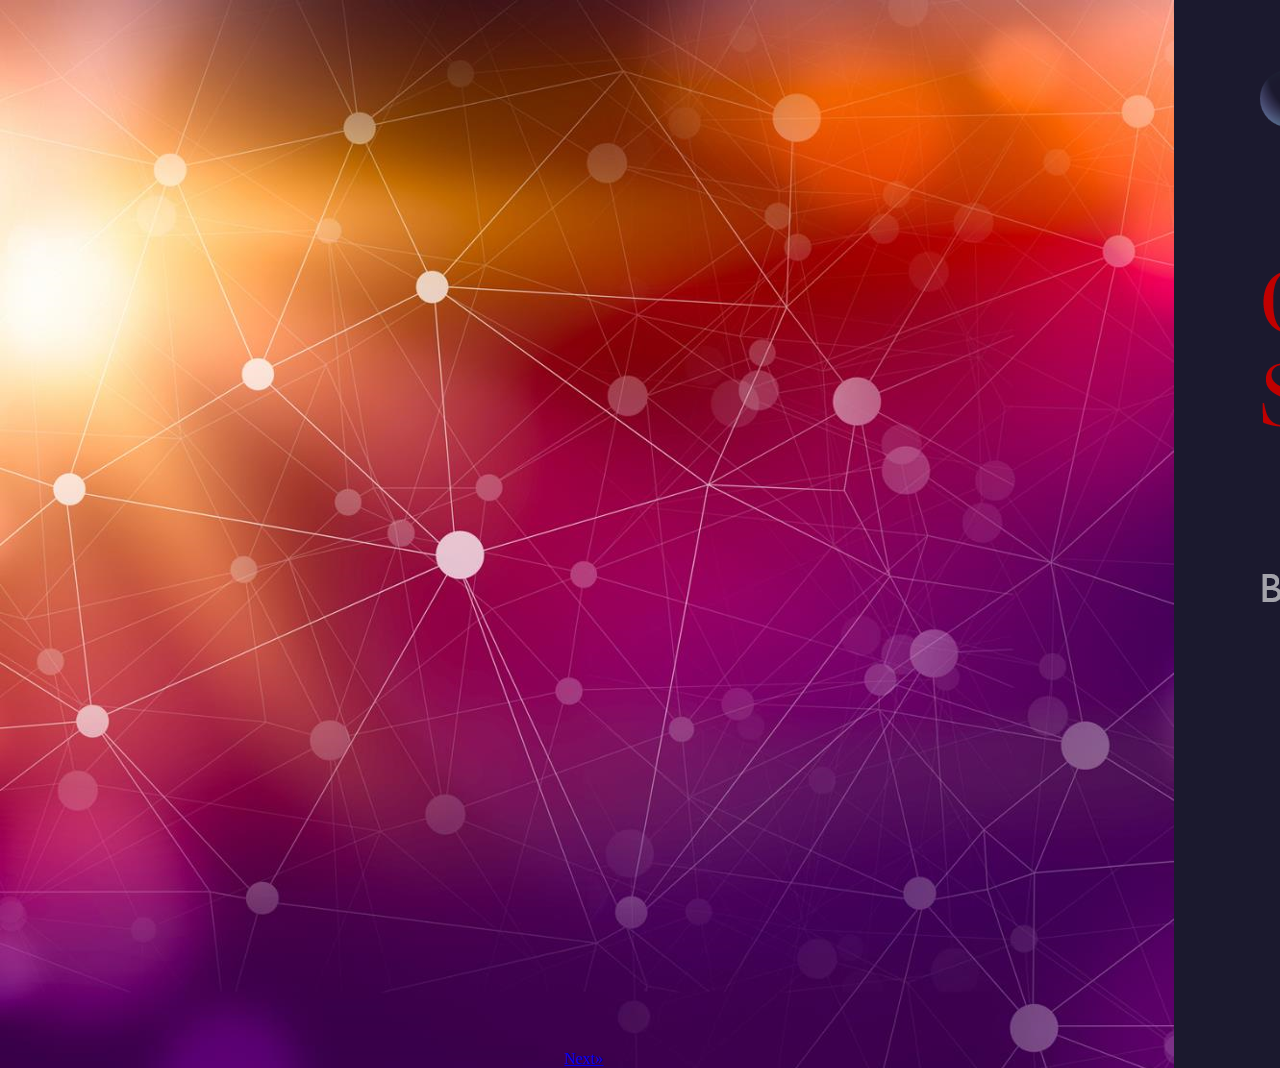
<file: index.html>
<!DOCTYPE html>
<html lang="en">
<head>
    <meta charset="UTF-8">
    <meta http-equiv="X-UA-Compatible" content="IE=edge">
    <meta name="viewport" content="width=device-width, initial-scale=1.0">
    <title>Document</title>
    <link rel="stylesheet" href="styles.css">
</head>
<body>
    <div class="frame">
        <a href="s1/index.html" class="botton1">Next»</a>
    </div>
</body>
</html>
</file>
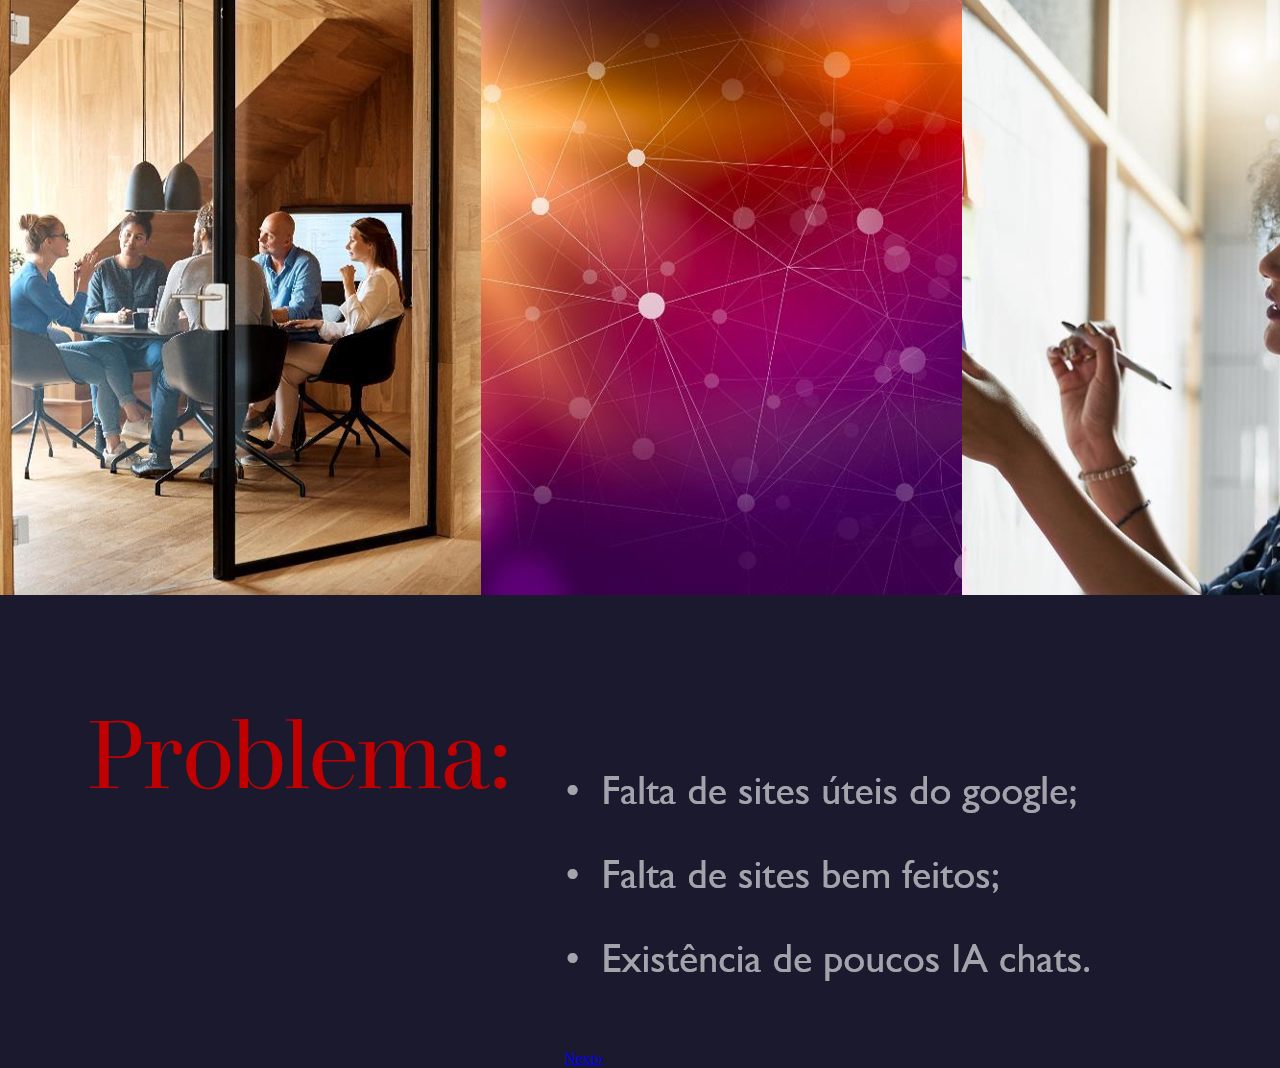
<file: s1/index.html>
<!DOCTYPE html>
<html lang="en">
<head>
    <meta charset="UTF-8">
    <meta http-equiv="X-UA-Compatible" content="IE=edge">
    <meta name="viewport" content="width=device-width, initial-scale=1.0">
    <title>Document</title>
    <link rel="stylesheet" href="styles.css">
</head>
<body>
    <div class="frame">
        <a href="s2/index.html" class="botton1">Next»</a>
    </div>
</body>
</html>
</file>
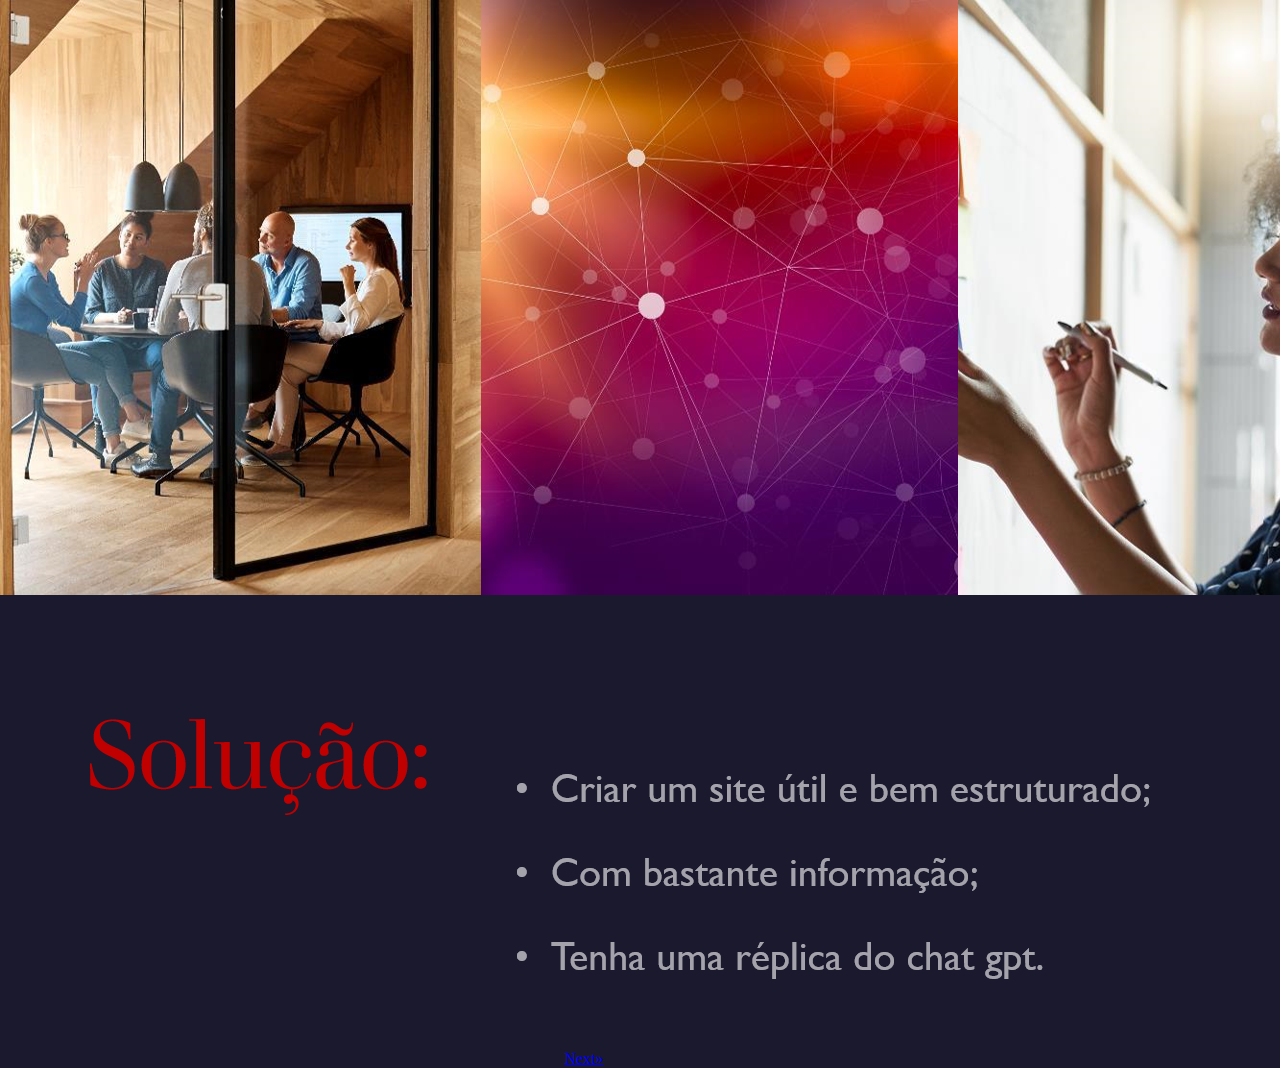
<file: s1/s2/index.html>
<!DOCTYPE html>
<html lang="en">
<head>
    <meta charset="UTF-8">
    <meta http-equiv="X-UA-Compatible" content="IE=edge">
    <meta name="viewport" content="width=device-width, initial-scale=1.0">
    <title>Document</title>
    <link rel="stylesheet" href="styles.css">
</head>
<body>
    <div class="frame">
        <a href="s3/index.html" class="botton1">Next»</a>
    </div>
</body>
</html>
</file>
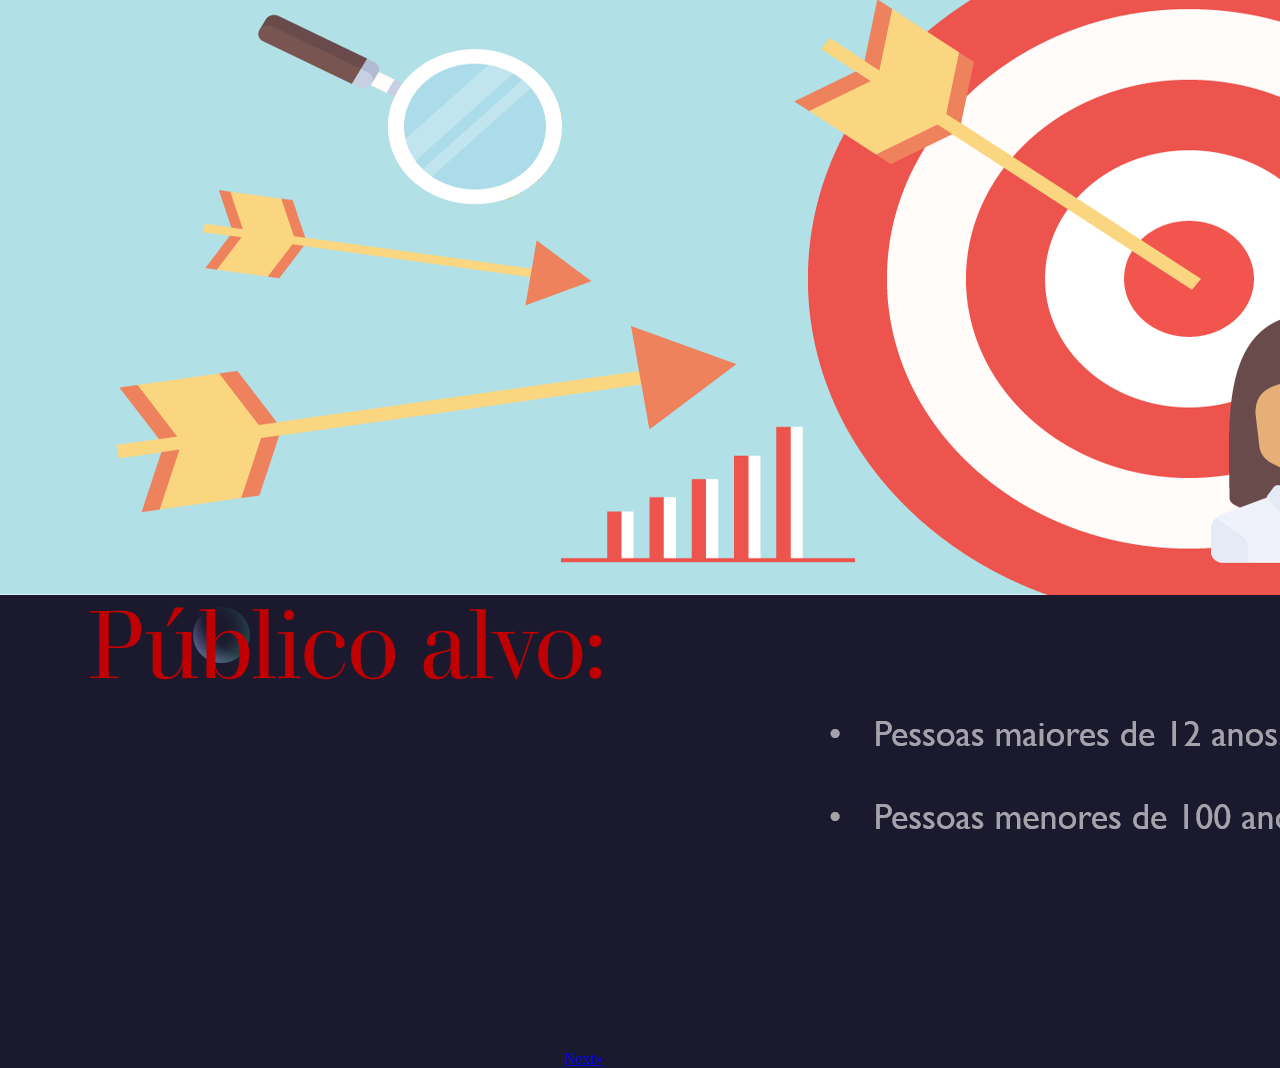
<file: s1/s2/s3/index.html>
<!DOCTYPE html>
<html lang="en">
<head>
    <meta charset="UTF-8">
    <meta http-equiv="X-UA-Compatible" content="IE=edge">
    <meta name="viewport" content="width=device-width, initial-scale=1.0">
    <title>Document</title>
    <link rel="stylesheet" href="styles.css">
</head>
<body>
    <div class="frame">
        <a href="s4/index.html" class="botton1">Next»</a>
    </div>
</body>
</html>
</file>
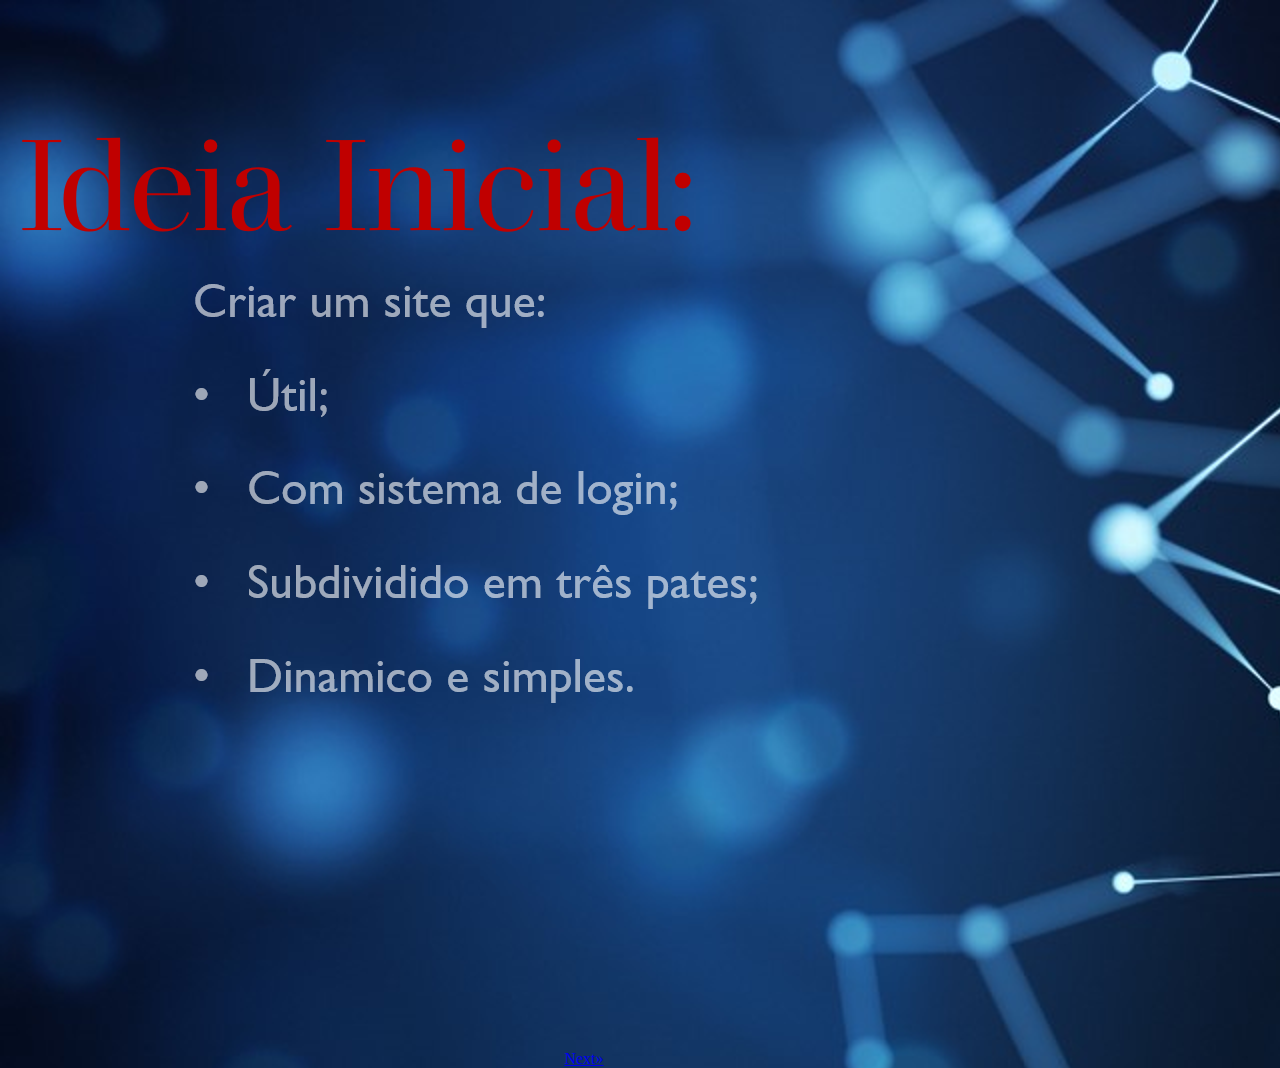
<file: s1/s2/s3/s4/index.html>
<!DOCTYPE html>
<html lang="en">
<head>
    <meta charset="UTF-8">
    <meta http-equiv="X-UA-Compatible" content="IE=edge">
    <meta name="viewport" content="width=device-width, initial-scale=1.0">
    <title>Document</title>
    <link rel="stylesheet" href="styles.css">
</head>
<body>
    <div class="frame">
        <a href="s5/index.html" class="botton1">Next»</a>
    </div>
</body>
</html>
</file>
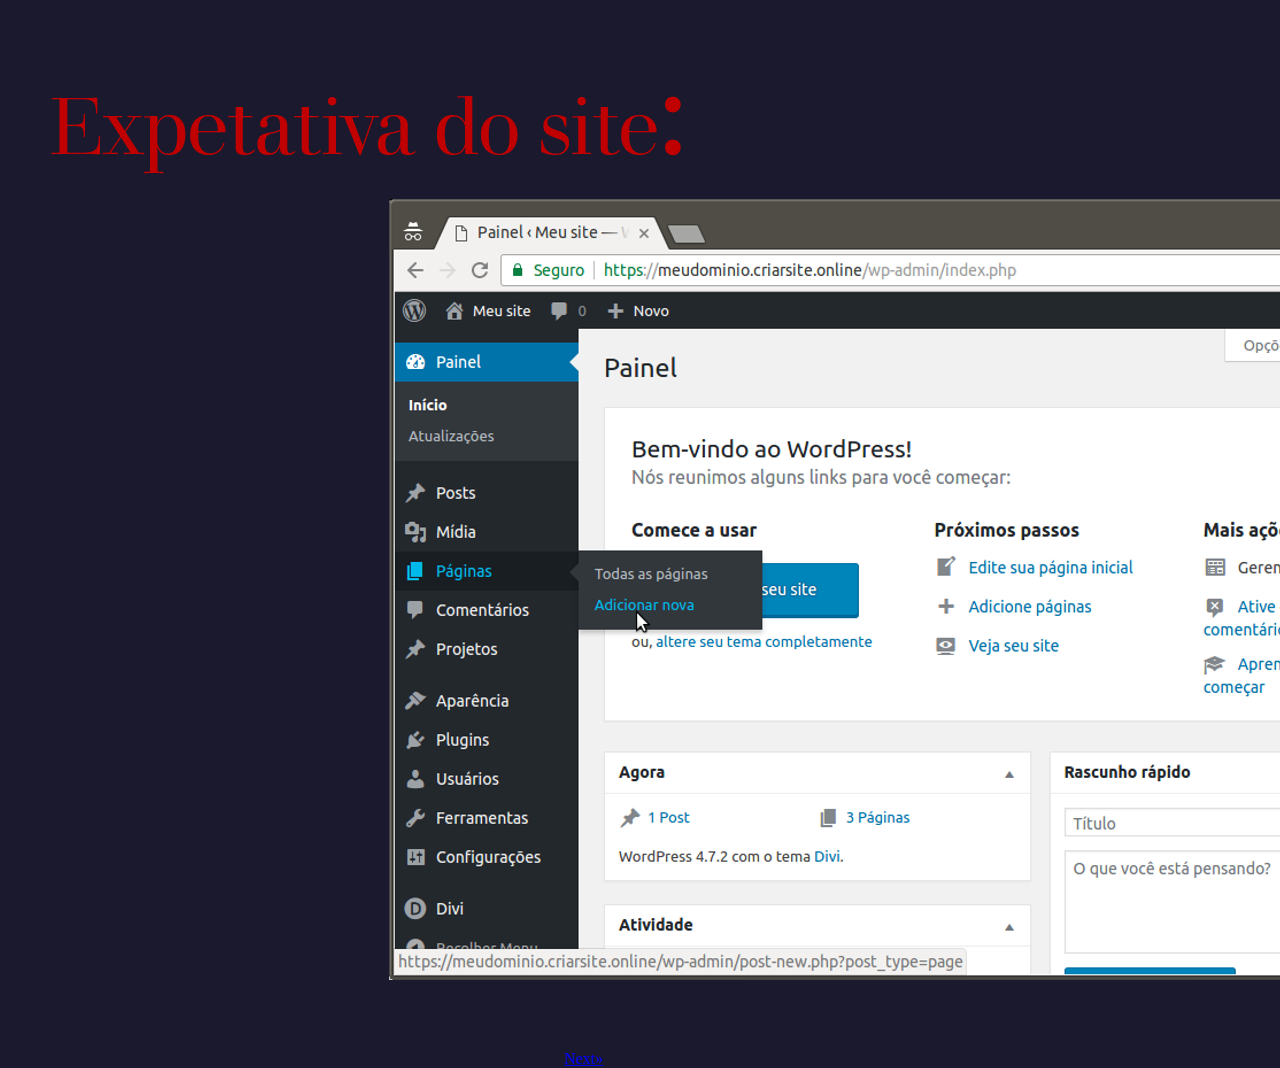
<file: s1/s2/s3/s4/s5/index.html>
<!DOCTYPE html>
<html lang="en">
<head>
    <meta charset="UTF-8">
    <meta http-equiv="X-UA-Compatible" content="IE=edge">
    <meta name="viewport" content="width=device-width, initial-scale=1.0">
    <title>Document</title>
    <link rel="stylesheet" href="styles.css">
</head>
<body>
    <div class="frame">
        <a href="s6/index.html" class="botton1">Next»</a>
    </div>
</body>
</html>
</file>
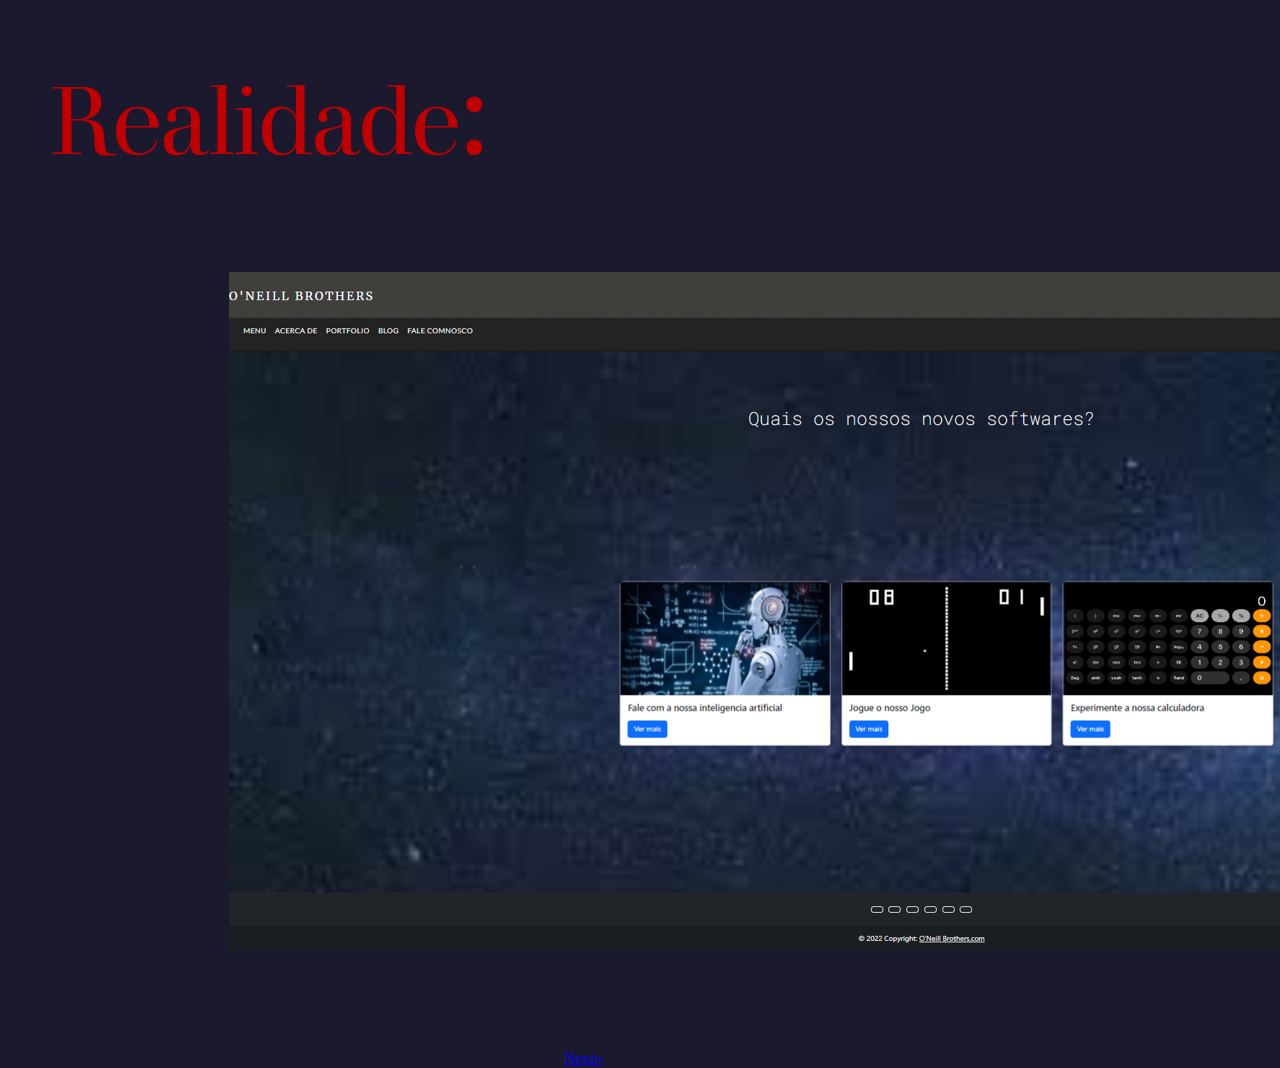
<file: s1/s2/s3/s4/s5/s6/index.html>
<!DOCTYPE html>
<html lang="en">
<head>
    <meta charset="UTF-8">
    <meta http-equiv="X-UA-Compatible" content="IE=edge">
    <meta name="viewport" content="width=device-width, initial-scale=1.0">
    <title>Document</title>
    <link rel="stylesheet" href="styles.css">
</head>
<body>
    <div class="frame">
        <a href="s7/index.html" class="botton1">Next»</a>
    </div>
</body>
</html>
</file>
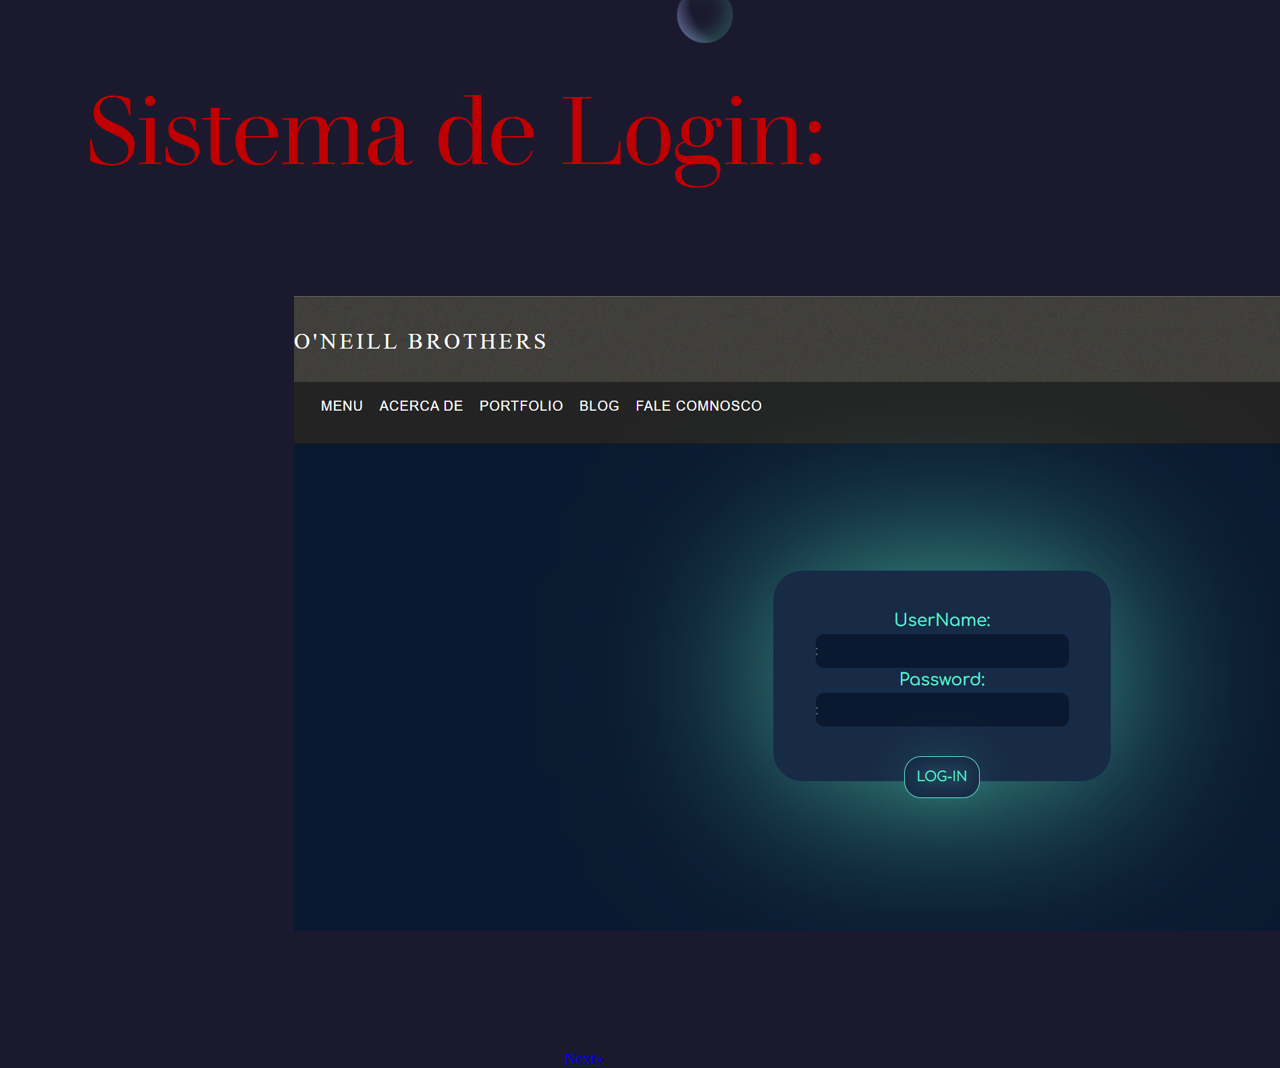
<file: s1/s2/s3/s4/s5/s6/s7/index.html>
<!DOCTYPE html>
<html lang="en">
<head>
    <meta charset="UTF-8">
    <meta http-equiv="X-UA-Compatible" content="IE=edge">
    <meta name="viewport" content="width=device-width, initial-scale=1.0">
    <title>Document</title>
    <link rel="stylesheet" href="styles.css">
</head>
<body>
    <div class="frame">
        <a href="s8/index.html" class="botton1">Next»</a>
    </div>
</body>
</html>
</file>
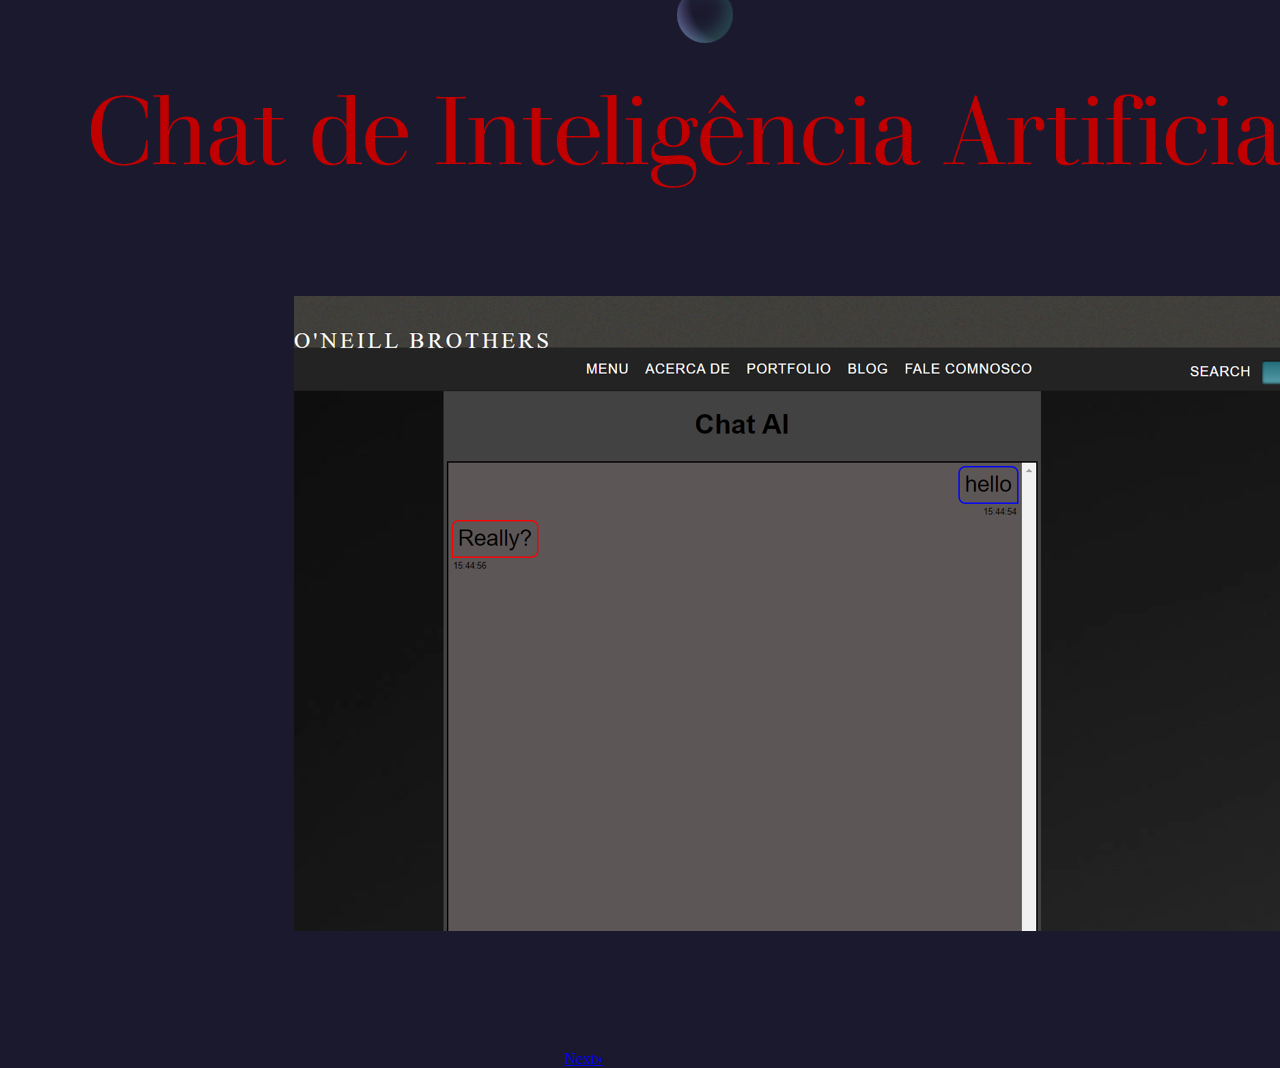
<file: s1/s2/s3/s4/s5/s6/s7/s8/index.html>
<!DOCTYPE html>
<html lang="en">
<head>
    <meta charset="UTF-8">
    <meta http-equiv="X-UA-Compatible" content="IE=edge">
    <meta name="viewport" content="width=device-width, initial-scale=1.0">
    <title>Document</title>
    <link rel="stylesheet" href="styles.css">
</head>
<body>
    <div class="frame">
        <a href="s9/index.html" class="botton1">Next»</a>
    </div>
</body>
</html>
</file>
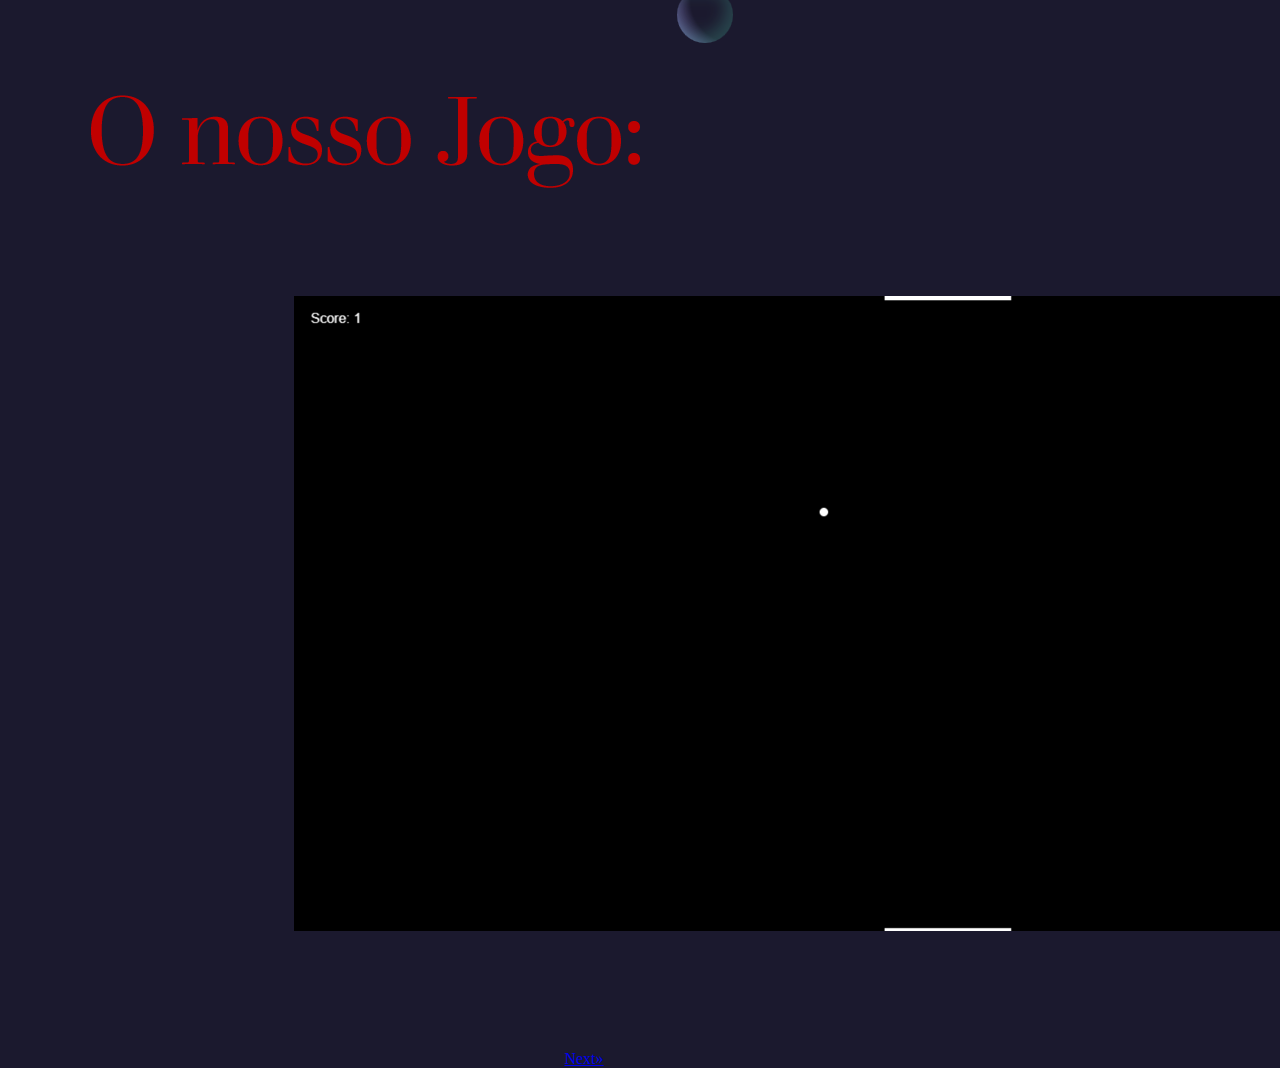
<file: s1/s2/s3/s4/s5/s6/s7/s8/s9/index.html>
<!DOCTYPE html>
<html lang="en">
<head>
    <meta charset="UTF-8">
    <meta http-equiv="X-UA-Compatible" content="IE=edge">
    <meta name="viewport" content="width=device-width, initial-scale=1.0">
    <title>Document</title>
    <link rel="stylesheet" href="styles.css">
</head>
<body>
    <div class="frame">
        <a href="s10/index.html" class="botton1">Next»</a>
    </div>
</body>
</html>
</file>
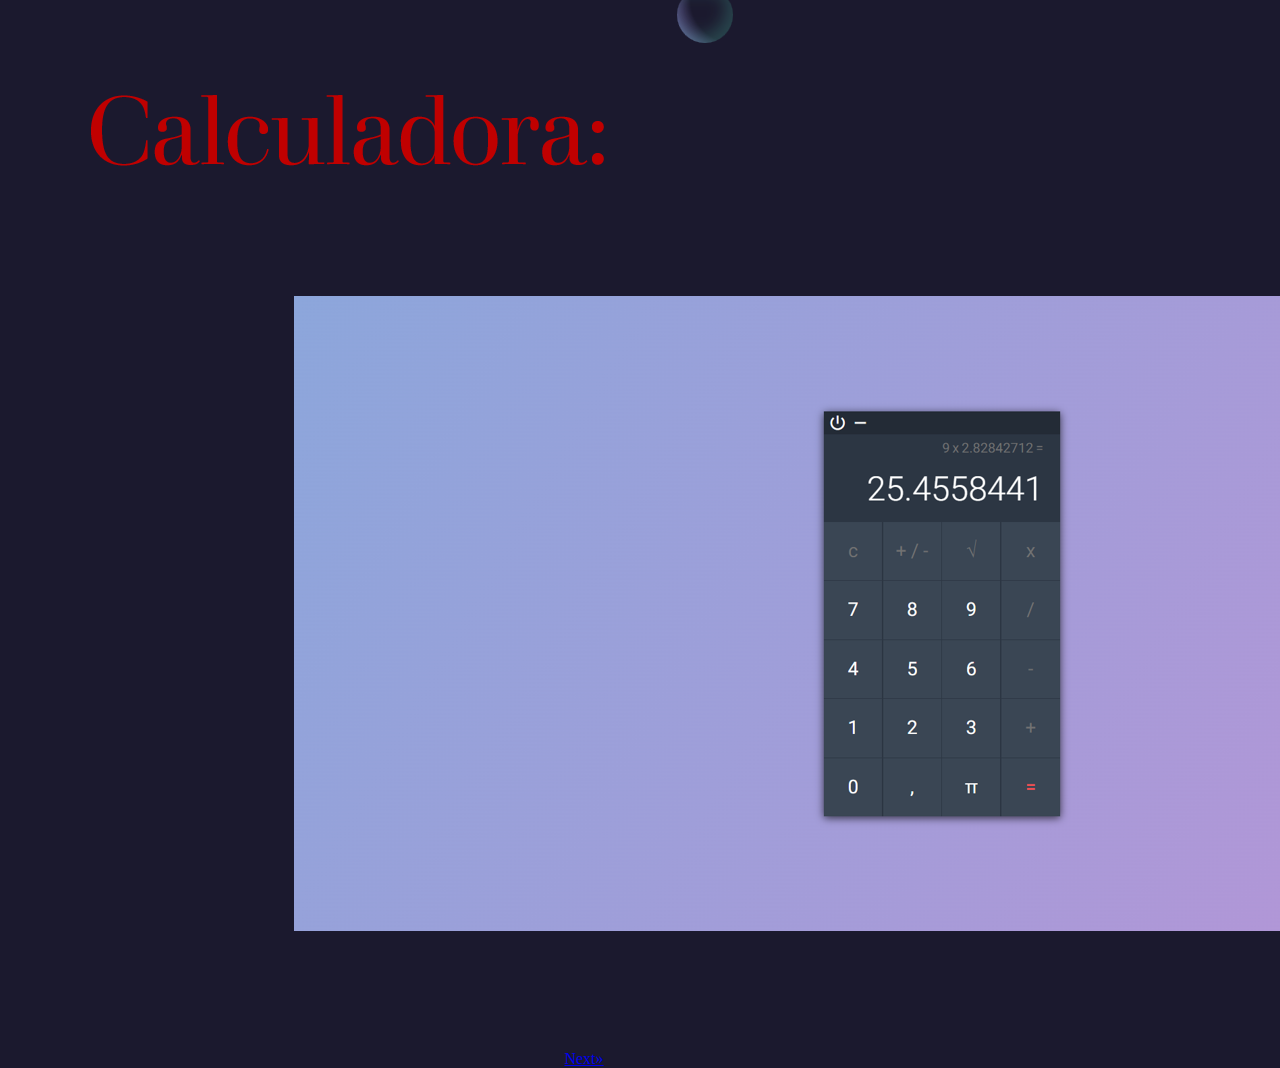
<file: s1/s2/s3/s4/s5/s6/s7/s8/s9/s10/index.html>
<!DOCTYPE html>
<html lang="en">
<head>
    <meta charset="UTF-8">
    <meta http-equiv="X-UA-Compatible" content="IE=edge">
    <meta name="viewport" content="width=device-width, initial-scale=1.0">
    <title>Document</title>
    <link rel="stylesheet" href="styles.css">
</head>
<body>
    <div class="frame">
        <a href="s11/index.html" class="botton1">Next»</a>
    </div>
</body>
</html>
</file>
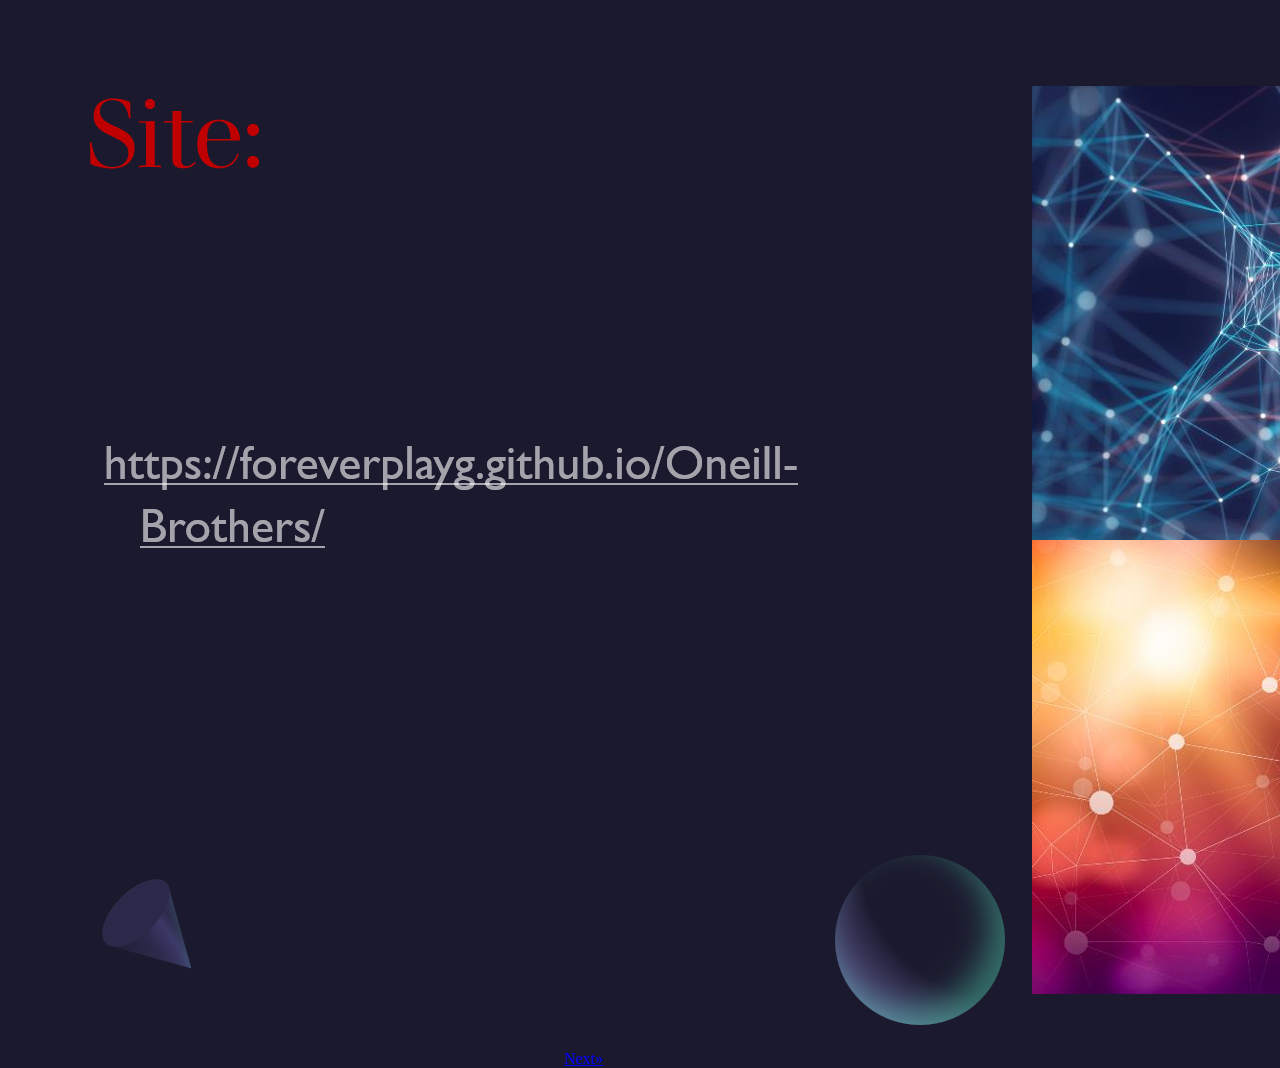
<file: s1/s2/s3/s4/s5/s6/s7/s8/s9/s10/s11/index.html>
<!DOCTYPE html>
<html lang="en">
<head>
    <meta charset="UTF-8">
    <meta http-equiv="X-UA-Compatible" content="IE=edge">
    <meta name="viewport" content="width=device-width, initial-scale=1.0">
    <title>Document</title>
    <link rel="stylesheet" href="styles.css">
</head>
<body>
    <div class="frame">
        <a href="https://foreverplayg.github.io/Oneill-Brothers/" class="botton1">Next»</a>
    </div>
</body>
</html>
</file>
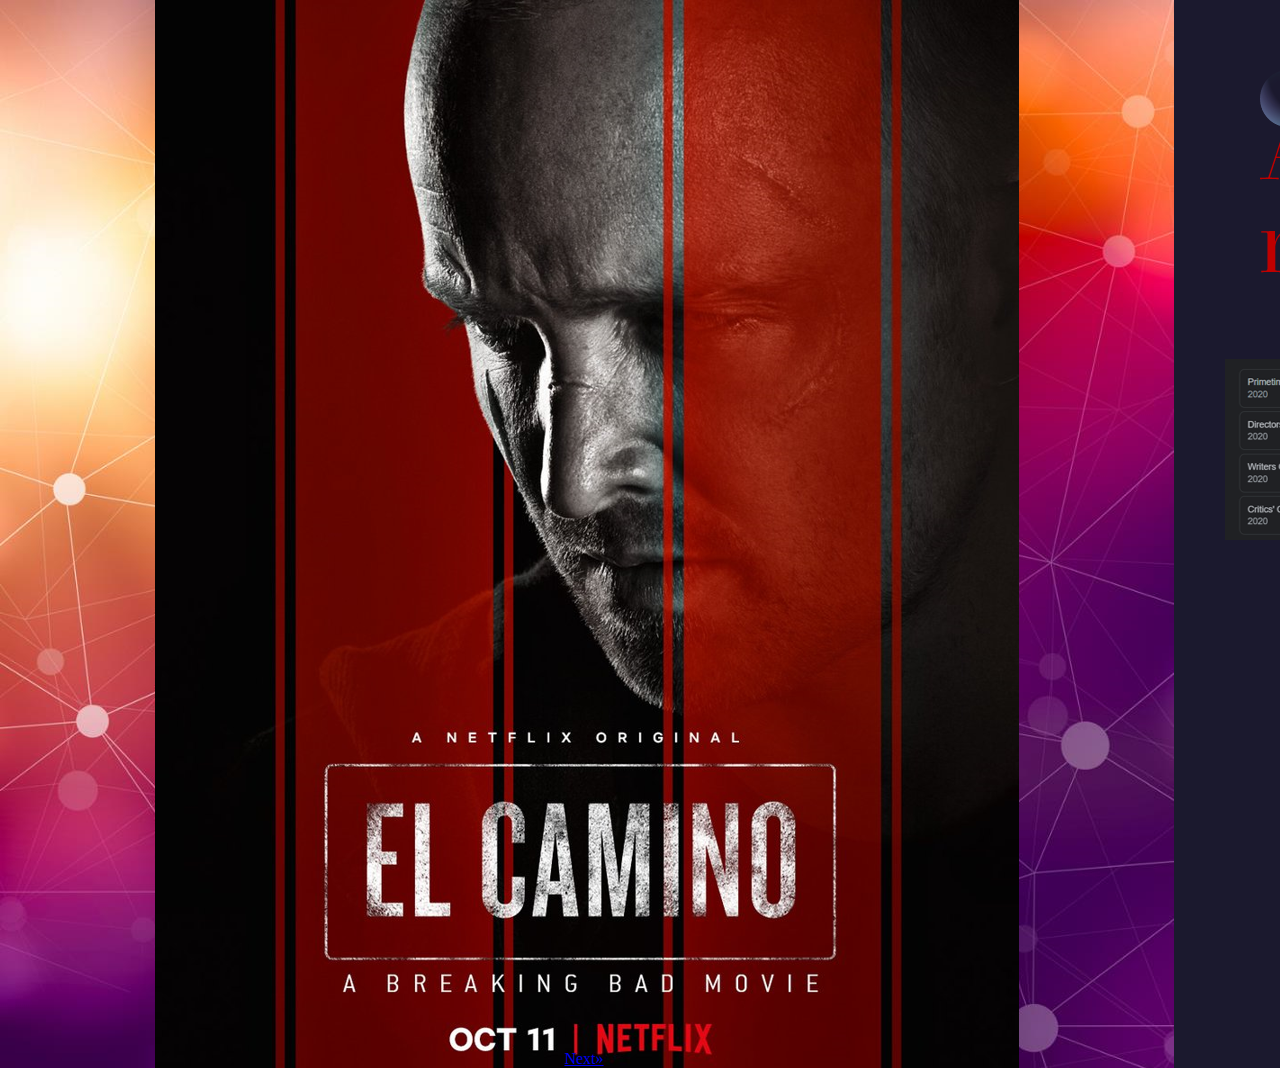
<file: s1/s2/s3/s4/s5/s6/s7/s8/s9/s10/s11/s12/index.html>
<!DOCTYPE html>
<html lang="en">
<head>
    <meta charset="UTF-8">
    <meta http-equiv="X-UA-Compatible" content="IE=edge">
    <meta name="viewport" content="width=device-width, initial-scale=1.0">
    <title>Document</title>
    <link rel="stylesheet" href="styles.css">
</head>
<body>
    <div class="frame">
        <a href="s13/index.html" class="botton1">Next»</a>
    </div>
</body>
</html>
</file>
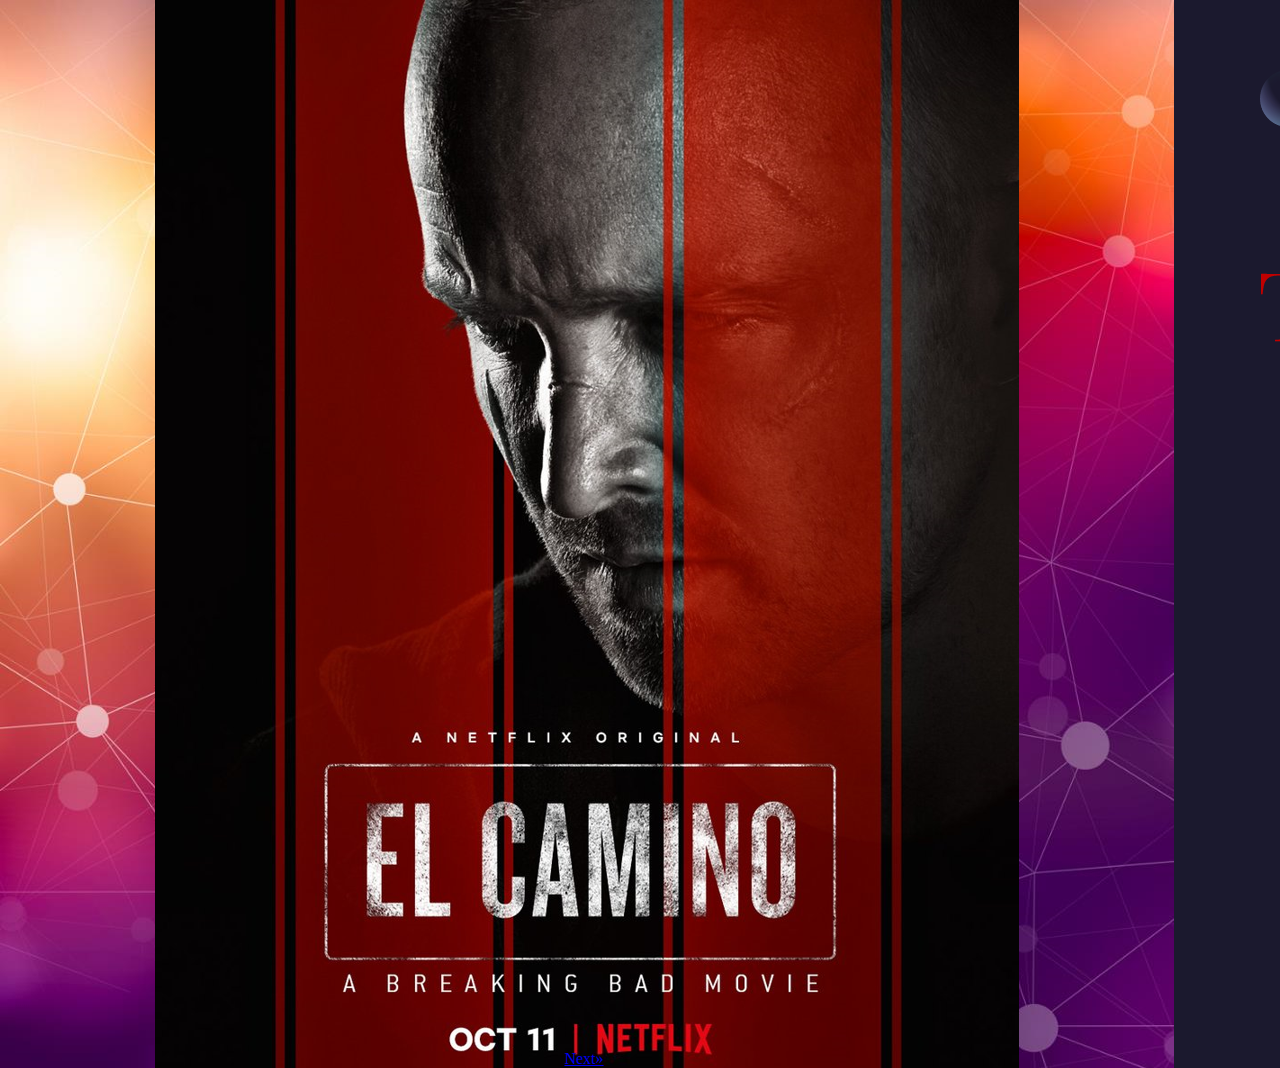
<file: s1/s2/s3/s4/s5/s6/s7/s8/s9/s10/s11/s12/s13/index.html>
<!DOCTYPE html>
<html lang="en">
<head>
    <meta charset="UTF-8">
    <meta http-equiv="X-UA-Compatible" content="IE=edge">
    <meta name="viewport" content="width=device-width, initial-scale=1.0">
    <title>Document</title>
    <link rel="stylesheet" href="styles.css">
</head>
<body>
    <div class="frame">
        <a href="https://www.youtube.com/watch?v=1JLUn2DFW4w&ab_channel=Netflix" class="botton1">Next»</a>
    </div>
</body>
</html>
</file>
<file: styles.css>
.frame {
        width: 90%;

        text-align: center;
        position: absolute;
        top: 1050px;
      }

    .button1 {
        text-align: center;

    }

body{
  background-image: url(im1.png);
}
</file>
<file: s1/styles.css>
.frame {
        width: 90%;

        text-align: center;
        position: absolute;
        top: 1050px;
      }

    .button1 {
        text-align: center;

    }

body{
  background-image: url(im2.png);
}
</file>
<file: s1/s2/styles.css>
.frame {
        width: 90%;

        text-align: center;
        position: absolute;
        top: 1050px;
      }

    .button1 {
        text-align: center;

    }

body{
  background-image: url(im3.png);
}
</file>
<file: s1/s2/s3/styles.css>
.frame {
        width: 90%;

        text-align: center;
        position: absolute;
        top: 1050px;
      }

    .button1 {
        text-align: center;

    }

body{
  background-image: url(im4.png);
}
</file>
<file: s1/s2/s3/s4/styles.css>
.frame {
        width: 90%;

        text-align: center;
        position: absolute;
        top: 1050px;
      }

    .button1 {
        text-align: center;

    }

body{
  background-image: url(im5.png);
}
</file>
<file: s1/s2/s3/s4/s5/styles.css>
.frame {
        width: 90%;

        text-align: center;
        position: absolute;
        top: 1050px;
      }

    .button1 {
        text-align: center;

    }

body{
  background-image: url(im6.png);
}
</file>
<file: s1/s2/s3/s4/s5/s6/styles.css>
.frame {
        width: 90%;

        text-align: center;
        position: absolute;
        top: 1050px;
      }

    .button1 {
        text-align: center;

    }

body{
  background-image: url(im7.png);
}
</file>
<file: s1/s2/s3/s4/s5/s6/s7/styles.css>
.frame {
        width: 90%;

        text-align: center;
        position: absolute;
        top: 1050px;
      }

    .button1 {
        text-align: center;

    }

body{
  background-image: url(im8.png);
}
</file>
<file: s1/s2/s3/s4/s5/s6/s7/s8/styles.css>
.frame {
        width: 90%;

        text-align: center;
        position: absolute;
        top: 1050px;
      }

    .button1 {
        text-align: center;

    }

body{
  background-image: url(im9.png);
}
</file>
<file: s1/s2/s3/s4/s5/s6/s7/s8/s9/styles.css>
.frame {
        width: 90%;

        text-align: center;
        position: absolute;
        top: 1050px;
      }

    .button1 {
        text-align: center;

    }

body{
  background-image: url(im10.png);
}
</file>
<file: s1/s2/s3/s4/s5/s6/s7/s8/s9/s10/styles.css>
.frame {
        width: 90%;

        text-align: center;
        position: absolute;
        top: 1050px;
      }

    .button1 {
        text-align: center;

    }

body{
  background-image: url(im11.png);
}
</file>
<file: s1/s2/s3/s4/s5/s6/s7/s8/s9/s10/s11/styles.css>
.frame {
        width: 90%;

        text-align: center;
        position: absolute;
        top: 1050px;
      }

    .button1 {
        text-align: center;

    }

body{
  background-image: url(im12.png);
}
</file>
<file: s1/s2/s3/s4/s5/s6/s7/s8/s9/s10/s11/s12/styles.css>
.frame {
        width: 90%;

        text-align: center;
        position: absolute;
        top: 1050px;
      }

    .button1 {
        text-align: center;

    }

body{
  background-image: url(im13.png);
}
</file>
<file: s1/s2/s3/s4/s5/s6/s7/s8/s9/s10/s11/s12/s13/styles.css>
.frame {
        width: 90%;

        text-align: center;
        position: absolute;
        top: 1050px;
      }

    .button1 {
        text-align: center;

    }

body{
  background-image: url(im14.png);
}
</file>
